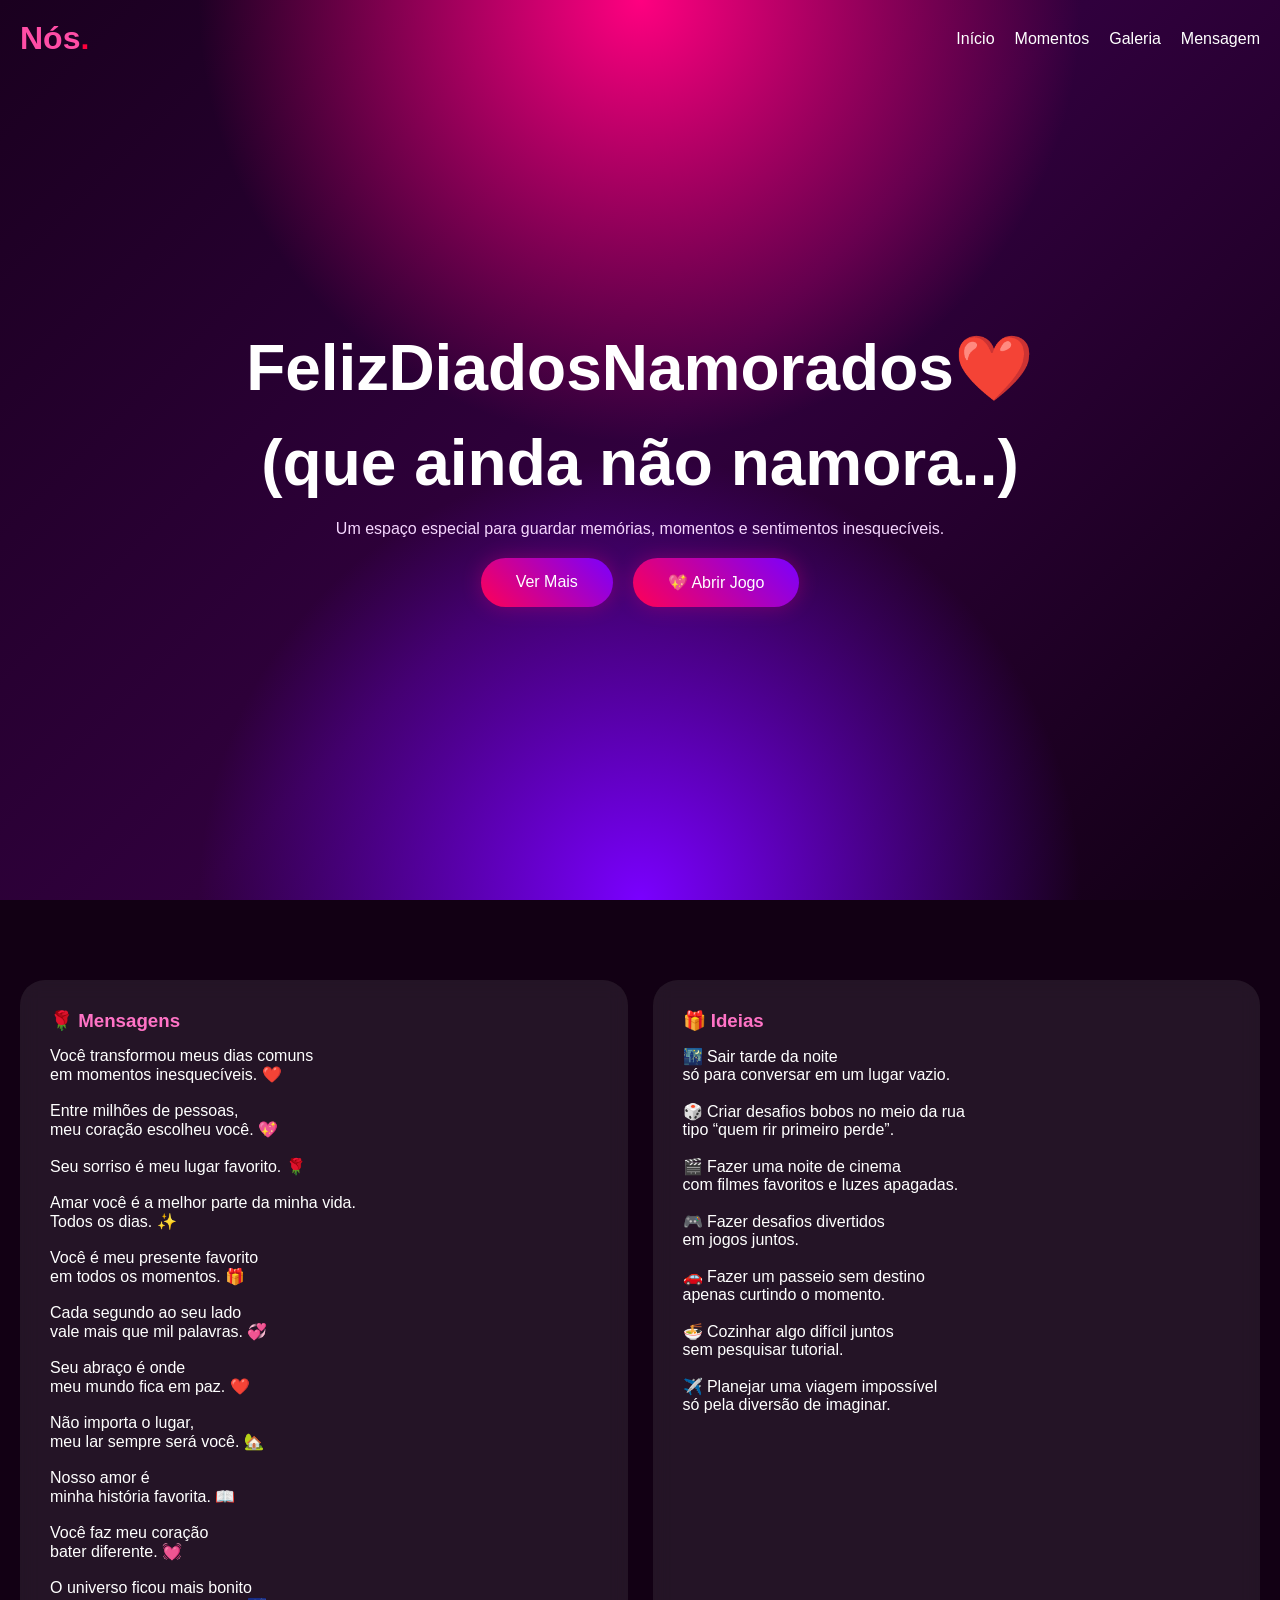
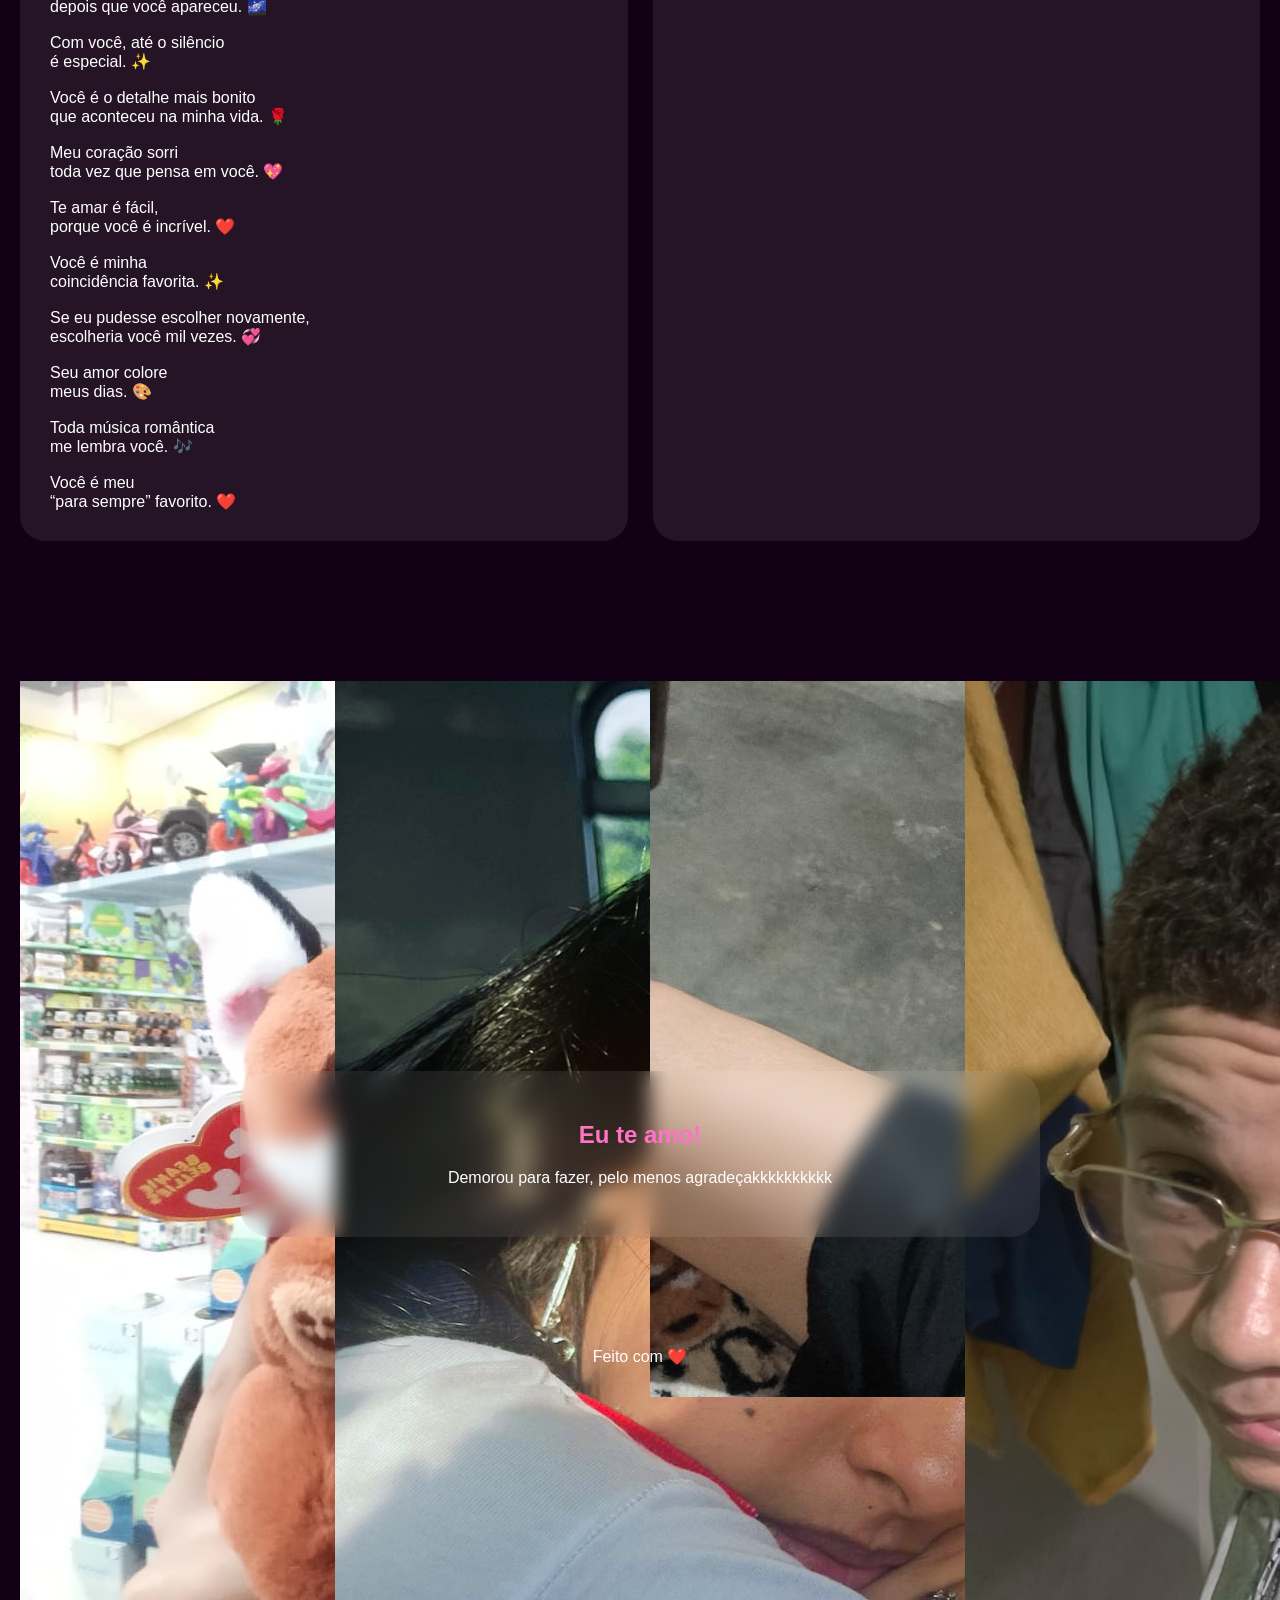
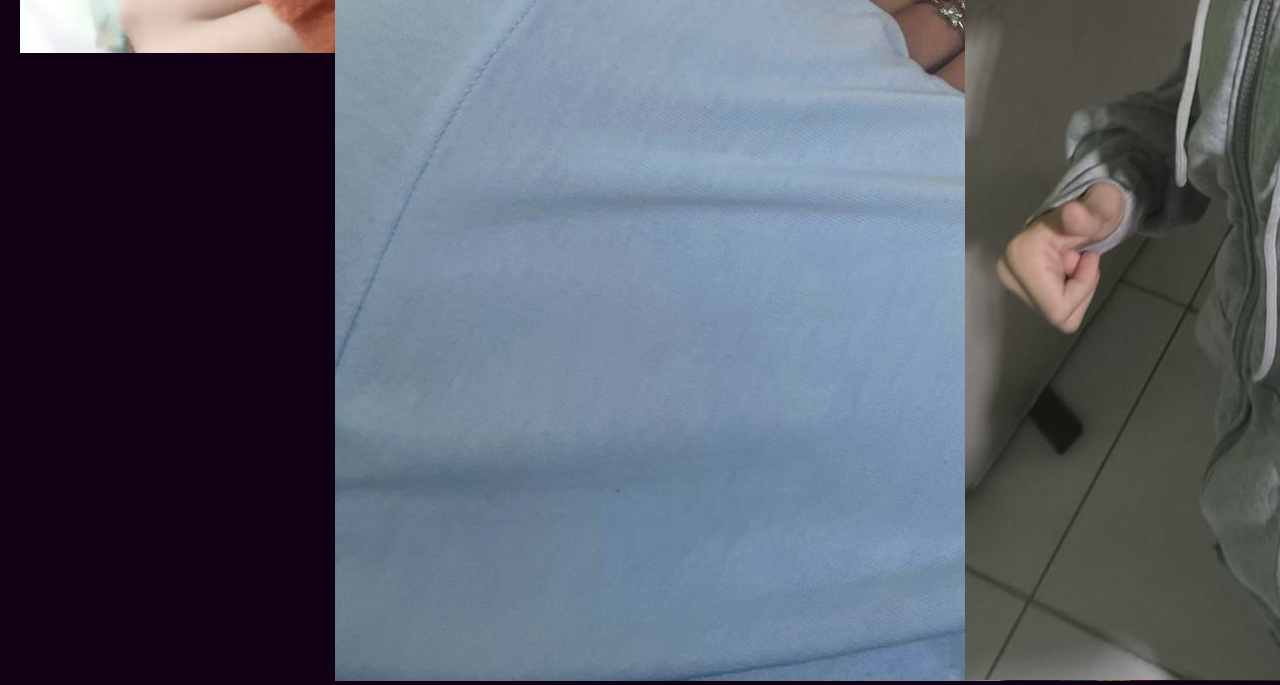
<file: index.html>
<!DOCTYPE html>
<html lang="pt-BR">
<head>

  <meta charset="UTF-8">

  <meta name="viewport" content="width=device-width, initial-scale=1.0">

  <title>Nós</title>

  <link rel="stylesheet" href="style.css">

</head>
<body>

  <!-- FUNDO -->
  <div class="background"></div>

  <!-- HEADER -->
  <header class="hero" id="inicio">

    <!-- NAVBAR -->
    <nav class="navbar">

      <h1 class="logo">
        Nós<span>.</span>
      </h1>

      <!-- MENU MOBILE -->
      <div class="menu-toggle">
        ☰
      </div>

      <!-- MENU -->
      <ul class="menu">

        <li><a href="#inicio">Início</a></li>

        <li><a href="#cards">Momentos</a></li>

        <li><a href="#galeria">Galeria</a></li>

        <li><a href="#mensagem">Mensagem</a></li>

      </ul>

    </nav>

    <!-- HERO CONTENT -->
    <div class="hero-content">

      <h2>
        Feliz Dia dos Namorados ❤️
      </h2>
      <h2>(que ainda não namora..)</h2>

      <p>
        Um espaço especial para guardar memórias,
        momentos e sentimentos inesquecíveis.
      </p>

      <!-- BOTÕES -->
      <div class="hero-buttons">

        <button id="scrollBtn">
          Ver Mais
        </button>

        <button id="openGame" class="game-button">
          💖 Abrir Jogo
        </button>

      </div>

    </div>

  </header>

  <!-- CARDS -->
  <section class="cards-section" id="cards">


    

    <div class="card">

      <h3>🌹 Mensagens</h3>
      <p>
  Você transformou meus dias comuns <br>
  em momentos inesquecíveis. ❤️
</p>

<br>

<p>
  Entre milhões de pessoas, <br>
  meu coração escolheu você. 💖
</p>

<br>

<p>
  Seu sorriso é meu lugar favorito. 🌹
</p>

<br>

<p>
  Amar você é a melhor parte da minha vida. <br>
  Todos os dias. ✨
</p>

<br>

<p>
  Você é meu presente favorito <br>
  em todos os momentos. 🎁
</p>

<br>

<p>
  Cada segundo ao seu lado <br>
  vale mais que mil palavras. 💞
</p>

<br>

<p>
  Seu abraço é onde <br>
  meu mundo fica em paz. ❤️
</p>

<br>

<p>
  Não importa o lugar, <br>
  meu lar sempre será você. 🏡
</p>

<br>

<p>
  Nosso amor é <br>
  minha história favorita. 📖
</p>

<br>

<p>
  Você faz meu coração <br>
  bater diferente. 💓
</p>

<br>

<p>
  O universo ficou mais bonito <br>
  depois que você apareceu. 🌌
</p>

<br>

<p>
  Com você, até o silêncio <br>
  é especial. ✨
</p>

<br>

<p>
  Você é o detalhe mais bonito <br>
  que aconteceu na minha vida. 🌹
</p>

<br>

<p>
  Meu coração sorri <br>
  toda vez que pensa em você. 💖
</p>

<br>

<p>
  Te amar é fácil, <br>
  porque você é incrível. ❤️
</p>

<br>

<p>
  Você é minha <br>
  coincidência favorita. ✨
</p>

<br>

<p>
  Se eu pudesse escolher novamente, <br>
  escolheria você mil vezes. 💞
</p>

<br>

<p>
  Seu amor colore <br>
  meus dias. 🎨
</p>

<br>

<p>
  Toda música romântica <br>
  me lembra você. 🎶
</p>

<br>

<p>
  Você é meu <br>
  “para sempre” favorito. ❤️
</p>




    </div>

    <div class="card">

      <h3>🎁 Ideias</h3>
      <p>
  🌃 Sair tarde da noite <br>
  só para conversar em um lugar vazio.
</p>

<br>


<p>
  🎲 Criar desafios bobos no meio da rua <br>
  tipo “quem rir primeiro perde”.
</p>

<br>

<p>
  🎬 Fazer uma noite de cinema <br>
  com filmes favoritos e luzes apagadas.
</p>

<br>

<p>
  🎮 Fazer desafios divertidos <br>
  em jogos juntos.
</p>

<br>

<p>
  🚗 Fazer um passeio sem destino <br>
  apenas curtindo o momento.
</p>

<br>
<p>
  🍜 Cozinhar algo difícil juntos <br>
  sem pesquisar tutorial.
</p>

<br>
<p>
  ✈️ Planejar uma viagem impossível <br>
  só pela diversão de imaginar.
</p>



    </div>

  </section>

  <!-- GALERIA -->
  <section class="gallery" id="galeria">

    <div class="photo">
        <img src="imagens/ary2.jpeg">
    </div>

    <div class="photo">
        <img src="imagens/ary3.jpeg">
    </div>
        

    <div class="photo">
        <img src="imagens/tch1.jpeg">
    </div>

    <div class="photo">
        <img src="imagens/tch2.jpeg">
    </div>

  </section>

  <!-- MESSAGE -->
  <section class="message" id="mensagem">

    <div class="message-box">

      <h2>Eu te amo!</h2>

      <p>
        Demorou para fazer, pelo menos agradeçakkkkkkkkkk
      </p>

    </div>

  </section>

  <!-- FOOTER -->
  <footer>

    <p>
      Feito com ❤️
    </p>

  </footer>

  <!-- SCRIPT -->
  <script src="script.js"></script>

</body>
</html>
</file>
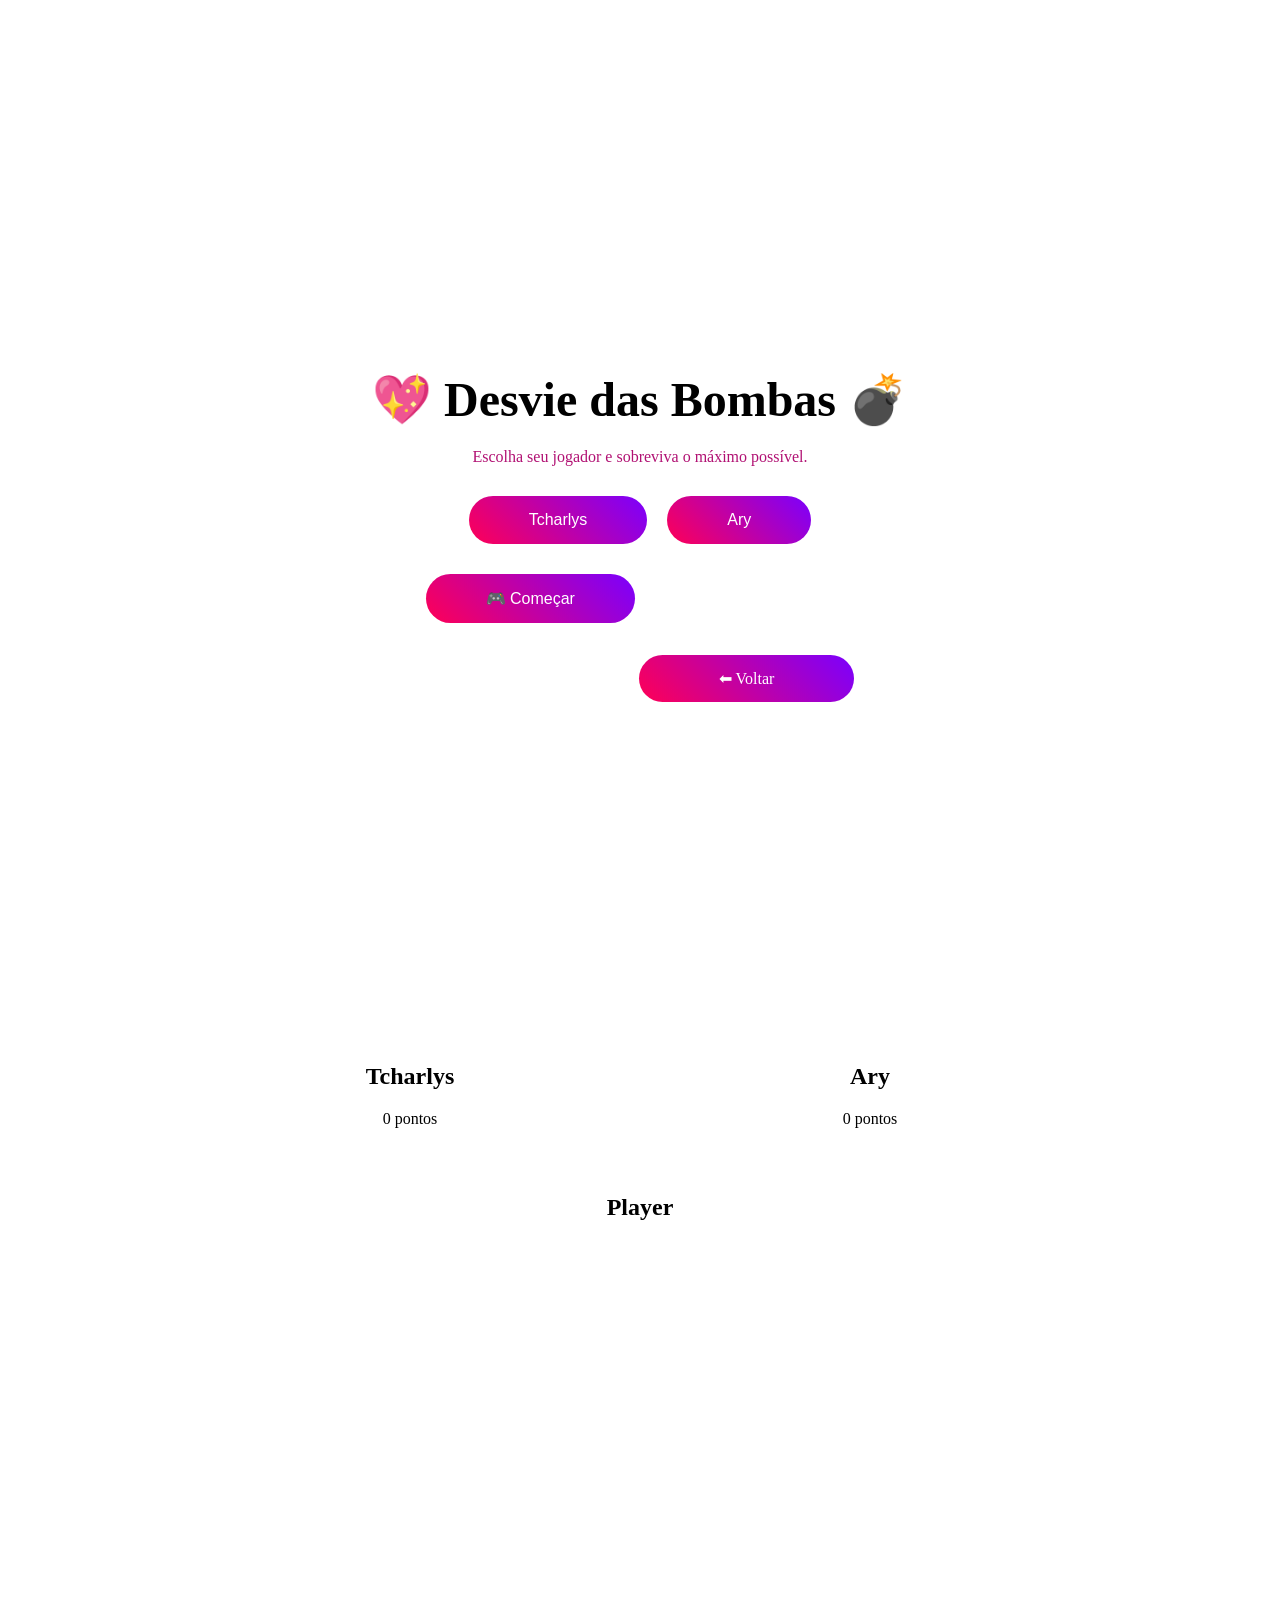
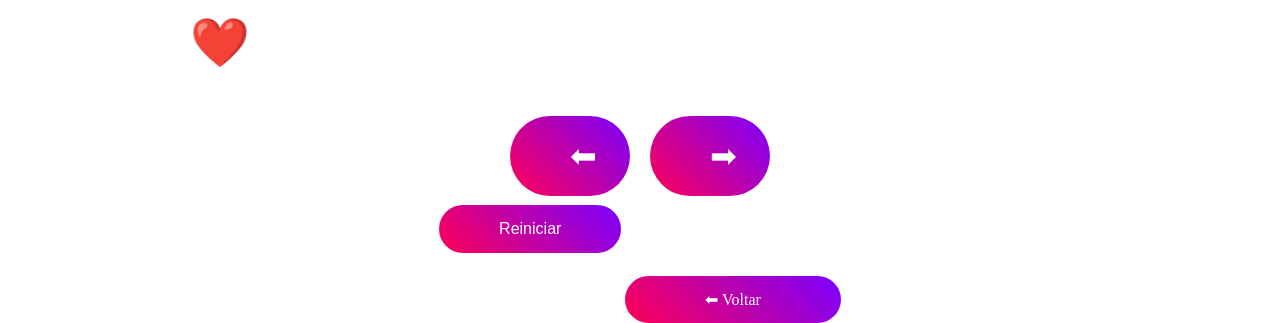
<file: jogo.html>
<!DOCTYPE html>
<html lang="pt-BR">
<head>

  <meta charset="UTF-8">

  <meta name="viewport" content="width=device-width, initial-scale=1.0">

  <title>Mini Game</title>

  <link rel="stylesheet" href="jogo.css">

</head>
<body>

  <!-- FUNDO -->
  <div class="background"></div>

  <!-- TELA INICIAL -->
  <section class="start-screen" id="startScreen">

    <div class="start-box">

      <h1>💖 Desvie das Bombas 💣</h1>

      <p>
        Escolha seu jogador e sobreviva o máximo possível.
      </p>

      <!-- PLAYERS -->
      <div class="choose-buttons">

        <button id="player1Btn">
          Tcharlys
        </button>

        <button id="player2Btn">
          Ary
        </button>

      </div>

      <!-- START -->
      <button id="startGameBtn" class="start-btn">
        🎮 Começar
      </button>

      <!-- VOLTAR -->
      <a href="index.html" class="back-button">
        ⬅ Voltar
      </a>

    </div>

  </section>

  <!-- GAME -->
  <section class="game-screen hidden" id="gameScreen">

    <div class="game-container">
       <!-- STATUS -->
      <h2 id="winner"></h2>

      <!-- SCORE -->
      <div class="players">

        <div class="player-card">

          <h2>Tcharlys</h2>

          <p id="score1">0 pontos</p>

        </div>

        <div class="player-card">

          <h2>Ary</h2>

          <p id="score2">0 pontos</p>

        </div>

      </div>

      <!-- PLAYER -->
      <h2 id="currentPlayerText">
        Player
      </h2>

      <!-- ÁREA -->
      <div class="game-area" id="gameArea">

      </div>

     

      <!-- TOUCH CONTROLS -->
      <div class="mobile-controls">

        <button id="leftBtn">
          ⬅
        </button>

        <button id="rightBtn">
          ➡
        </button>

      </div>

      <!-- BOTÕES -->
      <div class="buttons">

        <button id="resetBtn">
          Reiniciar
        </button>

        <a href="index.html" class="back-button">
          ⬅ Voltar
        </a>

      </div>

    </div>

  </section>

  <script src="jogo.js"></script>

</body>
</html>
</file>
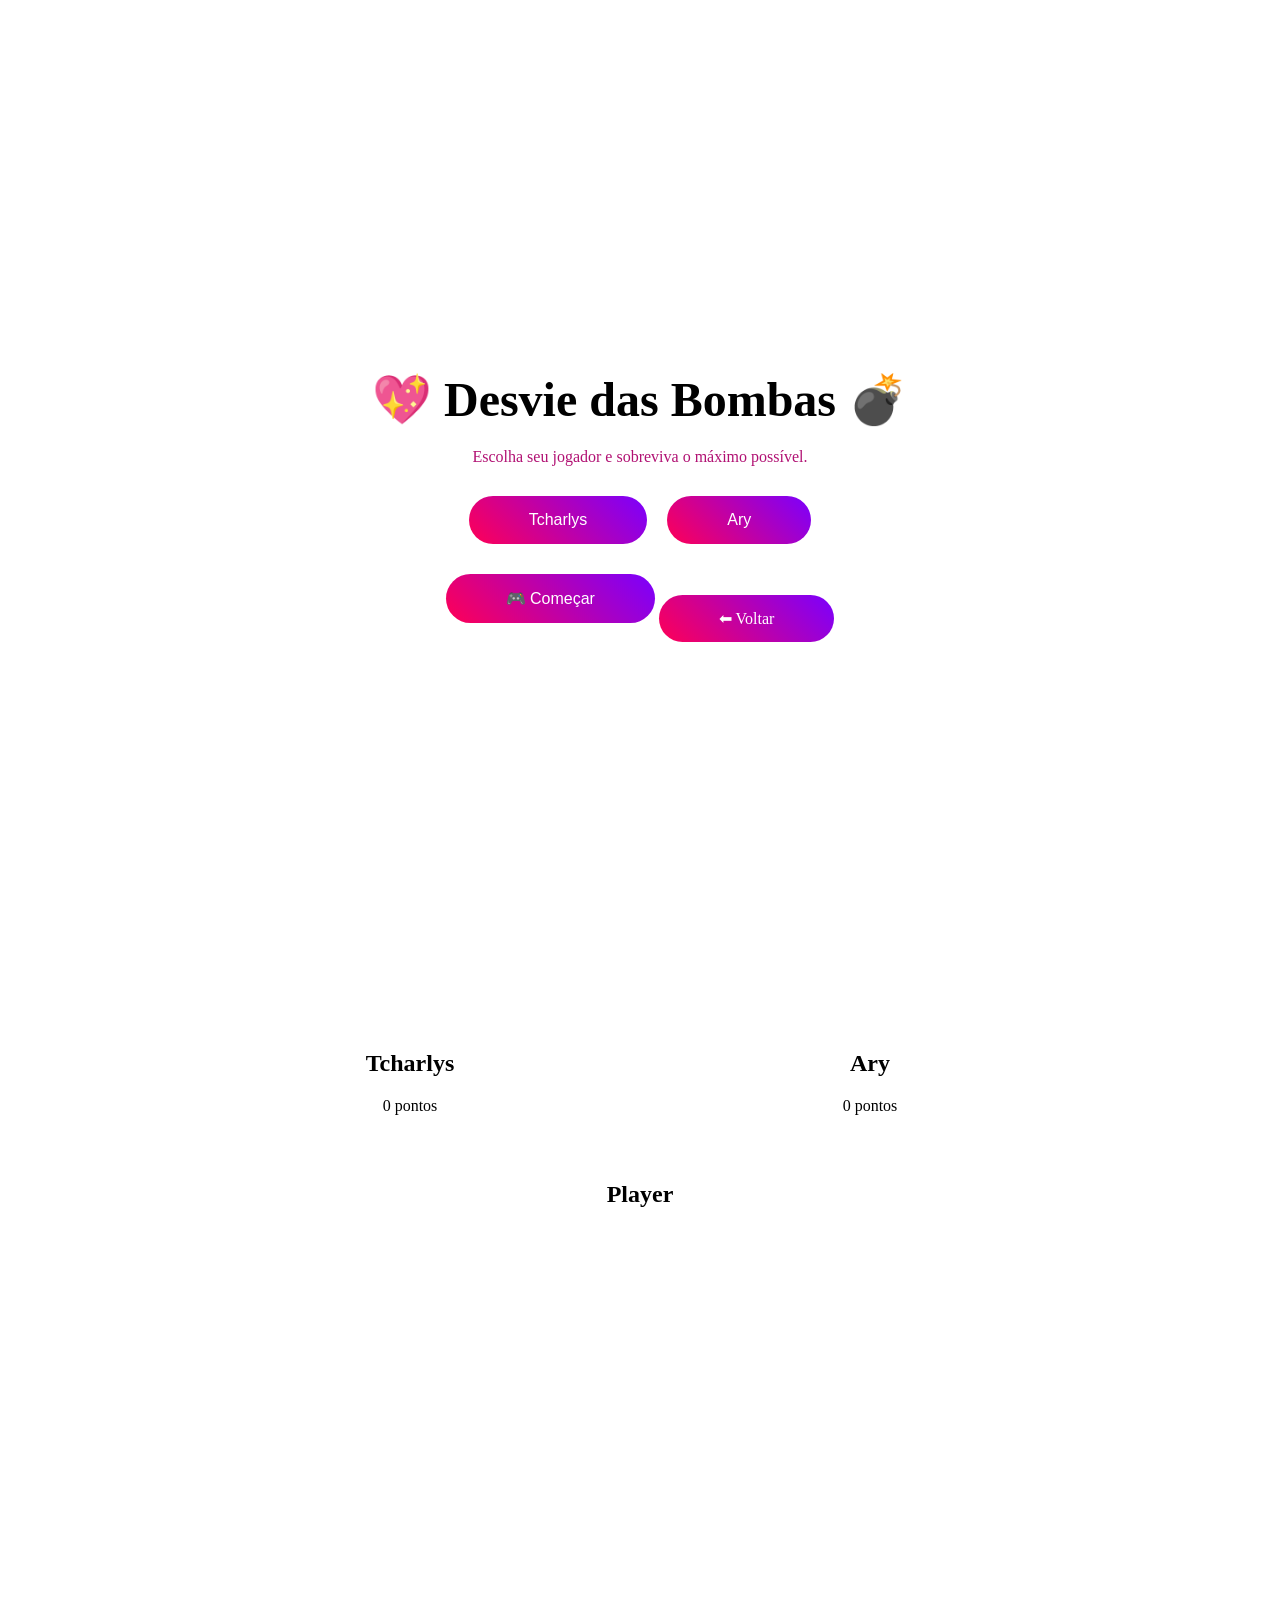
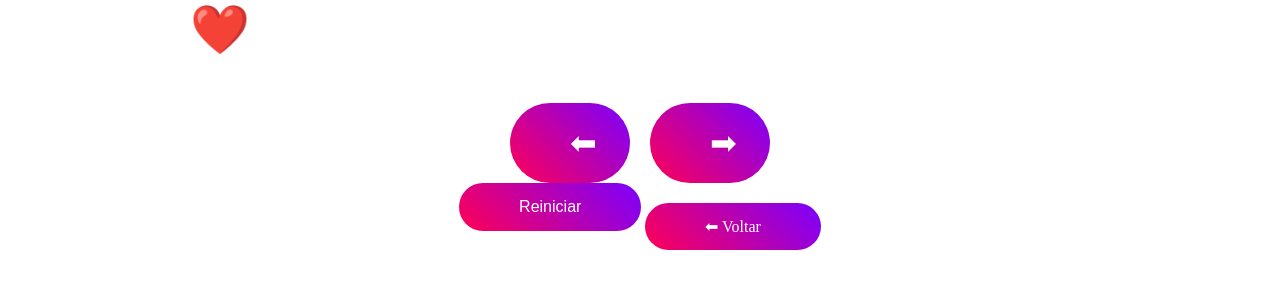
<file: ddn/jogo.html>
<!DOCTYPE html>
<html lang="pt-BR">
<head>

  <meta charset="UTF-8">

  <meta name="viewport" content="width=device-width, initial-scale=1.0">

  <title>Mini Game</title>

  <link rel="stylesheet" href="jogo.css">

</head>
<body>

  <!-- FUNDO -->
  <div class="background"></div>

  <!-- TELA INICIAL -->
  <section class="start-screen" id="startScreen">

    <div class="start-box">

      <h1>💖 Desvie das Bombas 💣</h1>

      <p>
        Escolha seu jogador e sobreviva o máximo possível.
      </p>

      <!-- PLAYERS -->
      <div class="choose-buttons">

        <button id="player1Btn">
          Tcharlys
        </button>

        <button id="player2Btn">
          Ary
        </button>

      </div>

      <!-- START -->
      <button id="startGameBtn" class="start-btn">
        🎮 Começar
      </button>

      <!-- VOLTAR -->
      <a href="index.html" class="back-button">
        ⬅ Voltar
      </a>

    </div>

  </section>

  <!-- GAME -->
  <section class="game-screen hidden" id="gameScreen">

    <div class="game-container">

      <!-- SCORE -->
      <div class="players">

        <div class="player-card">

          <h2>Tcharlys</h2>

          <p id="score1">0 pontos</p>

        </div>

        <div class="player-card">

          <h2>Ary</h2>

          <p id="score2">0 pontos</p>

        </div>

      </div>

      <!-- PLAYER -->
      <h2 id="currentPlayerText">
        Player
      </h2>

      <!-- ÁREA -->
      <div class="game-area" id="gameArea">

      </div>

      <!-- STATUS -->
      <h2 id="winner"></h2>

      <!-- TOUCH CONTROLS -->
      <div class="mobile-controls">

        <button id="leftBtn">
          ⬅
        </button>

        <button id="rightBtn">
          ➡
        </button>

      </div>

      <!-- BOTÕES -->
      <div class="buttons">

        <button id="resetBtn">
          Reiniciar
        </button>

        <a href="index.html" class="back-button">
          ⬅ Voltar
        </a>

      </div>

    </div>

  </section>

  <script src="jogo.js"></script>

</body>
</html>
</file>
<file: style.css>
/* RESET */
*{
  margin: 0;
  padding: 0;
  box-sizing: border-box;
}

html{
  scroll-behavior: smooth;
}

body{
  font-family: Arial, Helvetica, sans-serif;
  background: #120014;
  color: white;
  overflow-x: hidden;
}

/* FUNDO */
.background{
  position: fixed;
  inset: 0;

  background:
    radial-gradient(circle at top, #ff0080 0%, transparent 40%),
    radial-gradient(circle at bottom, #7a00ff 0%, transparent 40%),
    linear-gradient(135deg, #1a001f, #30003d, #120014);

  z-index: -1;
}

/* HERO */
.hero{
  min-height: 100vh;
  padding: 20px;

  display: flex;
  flex-direction: column;
}

/* NAVBAR */
.navbar{
  display: flex;
  justify-content: space-between;
  align-items: center;

  position: relative;
}

.logo{
  font-size: 2rem;
  color: #ff4da6;
}

.logo span{
  color: #ff003c;
}

/* MENU */
.menu{
  display: flex;
  gap: 20px;

  list-style: none;
}

.menu a{
  color: white;

  text-decoration: none;

  transition: 0.3s;
}

.menu a:hover{
  color: #ff4da6;
}

/* MENU MOBILE */
.menu-toggle{
  display: none;

  font-size: 2rem;

  cursor: pointer;
}

/* HERO */
.hero-content{
  flex: 1;

  display: flex;
  flex-direction: column;
  justify-content: center;
  align-items: center;

  text-align: center;

  gap: 20px;
}

.hero-content h2{
  font-size: 4rem;
  max-width: 800px;
}

.hero-content p{
  max-width: 650px;
  color: #f6d7ff;
}

/* BOTÕES */
.hero-buttons{
  display: flex;
  gap: 20px;

  flex-wrap: wrap;

  justify-content: center;
}

.hero-buttons button{
  padding: 15px 35px;

  border: none;

  border-radius: 40px;

  background: linear-gradient(45deg, #ff0055, #7a00ff);

  color: white;

  cursor: pointer;

  transition: 0.3s;

  font-size: 1rem;

  box-shadow: 0 0 20px rgba(255,0,120,0.3);
}

.hero-buttons button:hover{
  transform: scale(1.08);
}

/* CARDS */
.cards-section{
  padding: 80px 20px;

  display: grid;

  grid-template-columns: repeat(auto-fit, minmax(250px, 1fr));

  gap: 25px;
}

.card{
  background: rgba(255,255,255,0.08);

  padding: 30px;

  border-radius: 25px;

  backdrop-filter: blur(10px);

  transition: 0.3s;
}

.card:hover{
  transform: translateY(-8px);
}

.card h3{
  margin-bottom: 15px;

  color: #ff73c6;
}

/* GALERIA */
.gallery{
  padding: 60px 20px;

  display: grid;

  grid-template-columns: repeat(auto-fit, minmax(220px, 1fr));

  gap: 20px;
}

.photo{
  height: 250px;

  border-radius: 25px;

  background: linear-gradient(135deg, #ff0055, #7a00ff);

  transition: 0.3s;
}

/* MESSAGE */
.message{
  padding: 80px 20px;

  display: flex;
  justify-content: center;
}

.message-box{
  width: 100%;
  max-width: 800px;

  background: rgba(255,255,255,0.08);

  padding: 50px;

  border-radius: 30px;

  text-align: center;

  backdrop-filter: blur(10px);
}

.message-box h2{
  margin-bottom: 20px;

  color: #ff73c6;
}

/* FOOTER */
footer{
  padding: 30px;

  text-align: center;
}

/* RESPONSIVO */
@media(max-width:768px){

  .menu-toggle{
    display: block;
  }

  .menu{
    position: absolute;

    top: 70px;
    right: 0;

    width: 220px;

    background: rgba(0,0,0,0.7);

    backdrop-filter: blur(10px);

    border-radius: 20px;

    padding: 20px;

    flex-direction: column;

    opacity: 0;

    pointer-events: none;

    transform: translateY(-10px);

    transition: 0.3s;
  }

  .menu.active{
    opacity: 1;

    pointer-events: all;

    transform: translateY(0);
  }

  .hero-content h2{
    font-size: 2.5rem;
  }

  .photo img{

  width: 100%;

  height: 100%;

  object-fit: cover;

  border-radius: 25px;

  display: block;

}
}
</file>
<file: jogo.css>
/* START SCREEN */
.start-screen{
  min-height: 100vh;

  display: flex;
  justify-content: center;
  align-items: center;

  padding: 20px;
}

.start-box{
  width: 100%;
  max-width: 700px;

  background: rgba(255,255,255,0.08);

  backdrop-filter: blur(10px);

  border-radius: 30px;

  padding: 50px;

  text-align: center;
}

.start-box h1{
  font-size: 3rem;

  margin-bottom: 20px;
}

.start-box p{
  color: #b11173;

  margin-bottom: 30px;
}

/* BOTÕES */
.choose-buttons{
  display: flex;

  justify-content: center;

  gap: 20px;

  flex-wrap: wrap;

  margin-bottom: 30px;
}

.choose-buttons button,
.start-btn,
#resetBtn,
.back-button,
.mobile-controls button{

  padding: 15px 60px;

  border: none;

  border-radius: 40px;

  background: linear-gradient(45deg, #ff0055, #7a00ff);

  color: white;

  cursor: pointer;

  transition: 0.3s;

  text-decoration: none;

  font-size: 1rem;
}
#resetBtn{
  position: relative;
  top: 9px;
}

.back-button{
  position: relative;
  top: 80px;
  padding: 15px 80px;
}

.choose-buttons button:hover,
.start-btn:hover,
#resetBtn:hover,
.back-button:hover,
.mobile-controls button:hover{

  transform: scale(1.08);
}

/* GAME */
.hidden{
  display: none;
}

.game-screen{
  min-height: 100vh;

  display: flex;
  justify-content: center;
  align-items: center;

  padding: 20px;
}

.game-container{
  width: 100%;
  max-width: 900px;

  background: rgba(255,255,255,0.08);

  backdrop-filter: blur(10px);

  border-radius: 30px;

  padding: 30px;

  text-align: center;
}

/* PLAYERS */
.players{
  display: grid;

  grid-template-columns: repeat(auto-fit, minmax(220px, 1fr));

  gap: 20px;

  margin-bottom: 25px;
}

.player-card{
  background: rgba(255,255,255,0.08);

  padding: 25px;

  border-radius: 20px;
}

/* GAME AREA */
.game-area{
  position: relative;

  width: 100%;
  height: 450px;

  overflow: hidden;

  border-radius: 25px;

  background: rgba(255,255,255,0.05);

  margin-top: 20px;
}

/* PLAYER */
.player{
  position: absolute;

  font-size: 3rem;

  bottom: 20px;

  transition: 0.1s;
}

/* CONTROLES */
.mobile-controls{
  display: flex;

  justify-content: center;

  gap: 20px;

  margin-top: 25px;
}

.mobile-controls button{
  width: 80px;

  height: 80px;

  font-size: 2rem;
}

/* RESPONSIVO */
@media(max-width:768px){

  .start-box h1{
    font-size: 2rem;
  }

  .game-area{
    height: 320px;
  }

}
</file>
<file: ddn/jogo.css>
/* START SCREEN */
.start-screen{
  min-height: 100vh;

  display: flex;
  justify-content: center;
  align-items: center;

  padding: 20px;
}

.start-box{
  width: 100%;
  max-width: 700px;

  background: rgba(255,255,255,0.08);

  backdrop-filter: blur(10px);

  border-radius: 30px;

  padding: 50px;

  text-align: center;
}

.start-box h1{
  font-size: 3rem;

  margin-bottom: 20px;
}

.start-box p{
  color: #b11173;

  margin-bottom: 30px;
}

/* BOTÕES */
.choose-buttons{
  display: flex;

  justify-content: center;

  gap: 20px;

  flex-wrap: wrap;

  margin-bottom: 30px;
}

.choose-buttons button,
.start-btn,
#resetBtn,
.back-button,
.mobile-controls button{

  padding: 15px 60px;

  border: none;

  border-radius: 40px;

  background: linear-gradient(45deg, #ff0055, #7a00ff);

  color: white;

  cursor: pointer;

  transition: 0.3s;

  text-decoration: none;

  font-size: 1rem;
}
.back-button{
  position: relative;
  top: 20px;
}

.choose-buttons button:hover,
.start-btn:hover,
#resetBtn:hover,
.back-button:hover,
.mobile-controls button:hover{

  transform: scale(1.08);
}

/* GAME */
.hidden{
  display: none;
}

.game-screen{
  min-height: 100vh;

  display: flex;
  justify-content: center;
  align-items: center;

  padding: 20px;
}

.game-container{
  width: 100%;
  max-width: 900px;

  background: rgba(255,255,255,0.08);

  backdrop-filter: blur(10px);

  border-radius: 30px;

  padding: 30px;

  text-align: center;
}

/* PLAYERS */
.players{
  display: grid;

  grid-template-columns: repeat(auto-fit, minmax(220px, 1fr));

  gap: 20px;

  margin-bottom: 25px;
}

.player-card{
  background: rgba(255,255,255,0.08);

  padding: 25px;

  border-radius: 20px;
}

/* GAME AREA */
.game-area{
  position: relative;

  width: 100%;
  height: 450px;

  overflow: hidden;

  border-radius: 25px;

  background: rgba(255,255,255,0.05);

  margin-top: 20px;
}

/* PLAYER */
.player{
  position: absolute;

  font-size: 3rem;

  bottom: 20px;

  transition: 0.1s;
}

/* CONTROLES */
.mobile-controls{
  display: flex;

  justify-content: center;

  gap: 20px;

  margin-top: 25px;
}

.mobile-controls button{
  width: 80px;

  height: 80px;

  font-size: 2rem;
}

/* RESPONSIVO */
@media(max-width:768px){

  .start-box h1{
    font-size: 2rem;
  }

  .game-area{
    height: 320px;
  }

}
</file>
